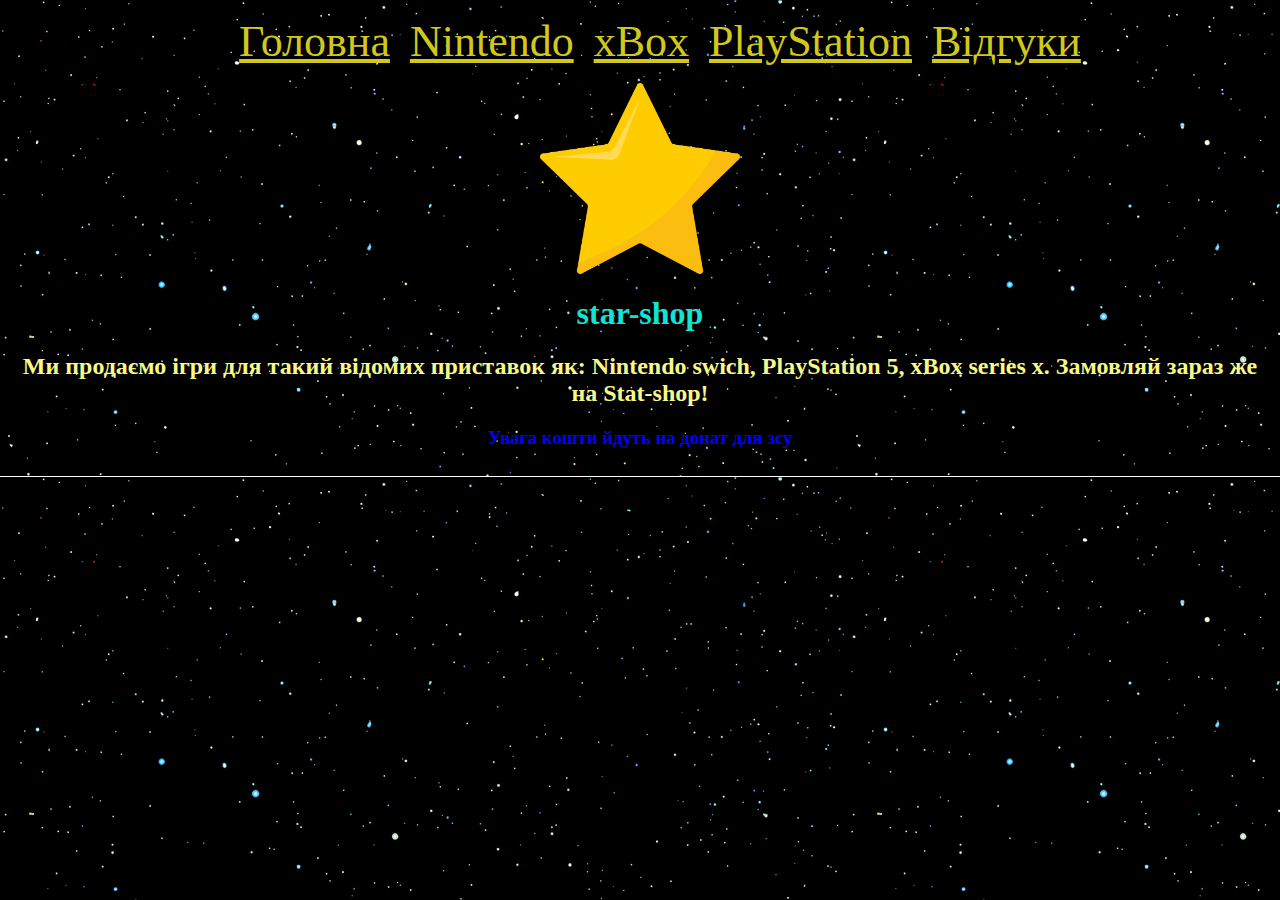
<file: index.html>
<!DOCTYPE html>
<html lang="en">
<head>
    <meta charset="UTF-8">
    <meta http-equiv="X-UA-Compatible" content="IE=edge">
    <meta name="viewport" content="width=device-width, initial-scale=1.0">
    <title>Game-shop-star</title>
    <link rel="stylesheet" href="./style.css">
</head>
<body class="body">
    <header>
        <ol class="pages">
          <li>
            <a href="./index.html" class="page-link">Головна</a>
          </li>
          <li>
            <a href="./Nintendo.html" class="page-link">Nintendo</a>
          </li>
          <li>
            <a href="./xBox.html" class="page-link">xBox</a>
          </li>
          <li>
           <a href="./PlayStation.html" class="page-link">PlayStation</a>
          </li>
          <li>
            <a href="./comment.html" class="page-link">Відгуки</a>
          </li>
        </ol>
      </header>
      <img src="./images/zirka.jpg" alt="" class="logo">
    <h1 class="logo-name">star-shop</h1>
    <h2 class="text">Ми продаємо ігри для такий відомих приставок як:
        Nintendo swich, PlayStation 5, xBox series x. Замовляй зараз же на Stat-shop!</h2>

         <h3 class="UA">Увага кошти йдуть на донат для зсу</h3>
</body>
</html>
</file>
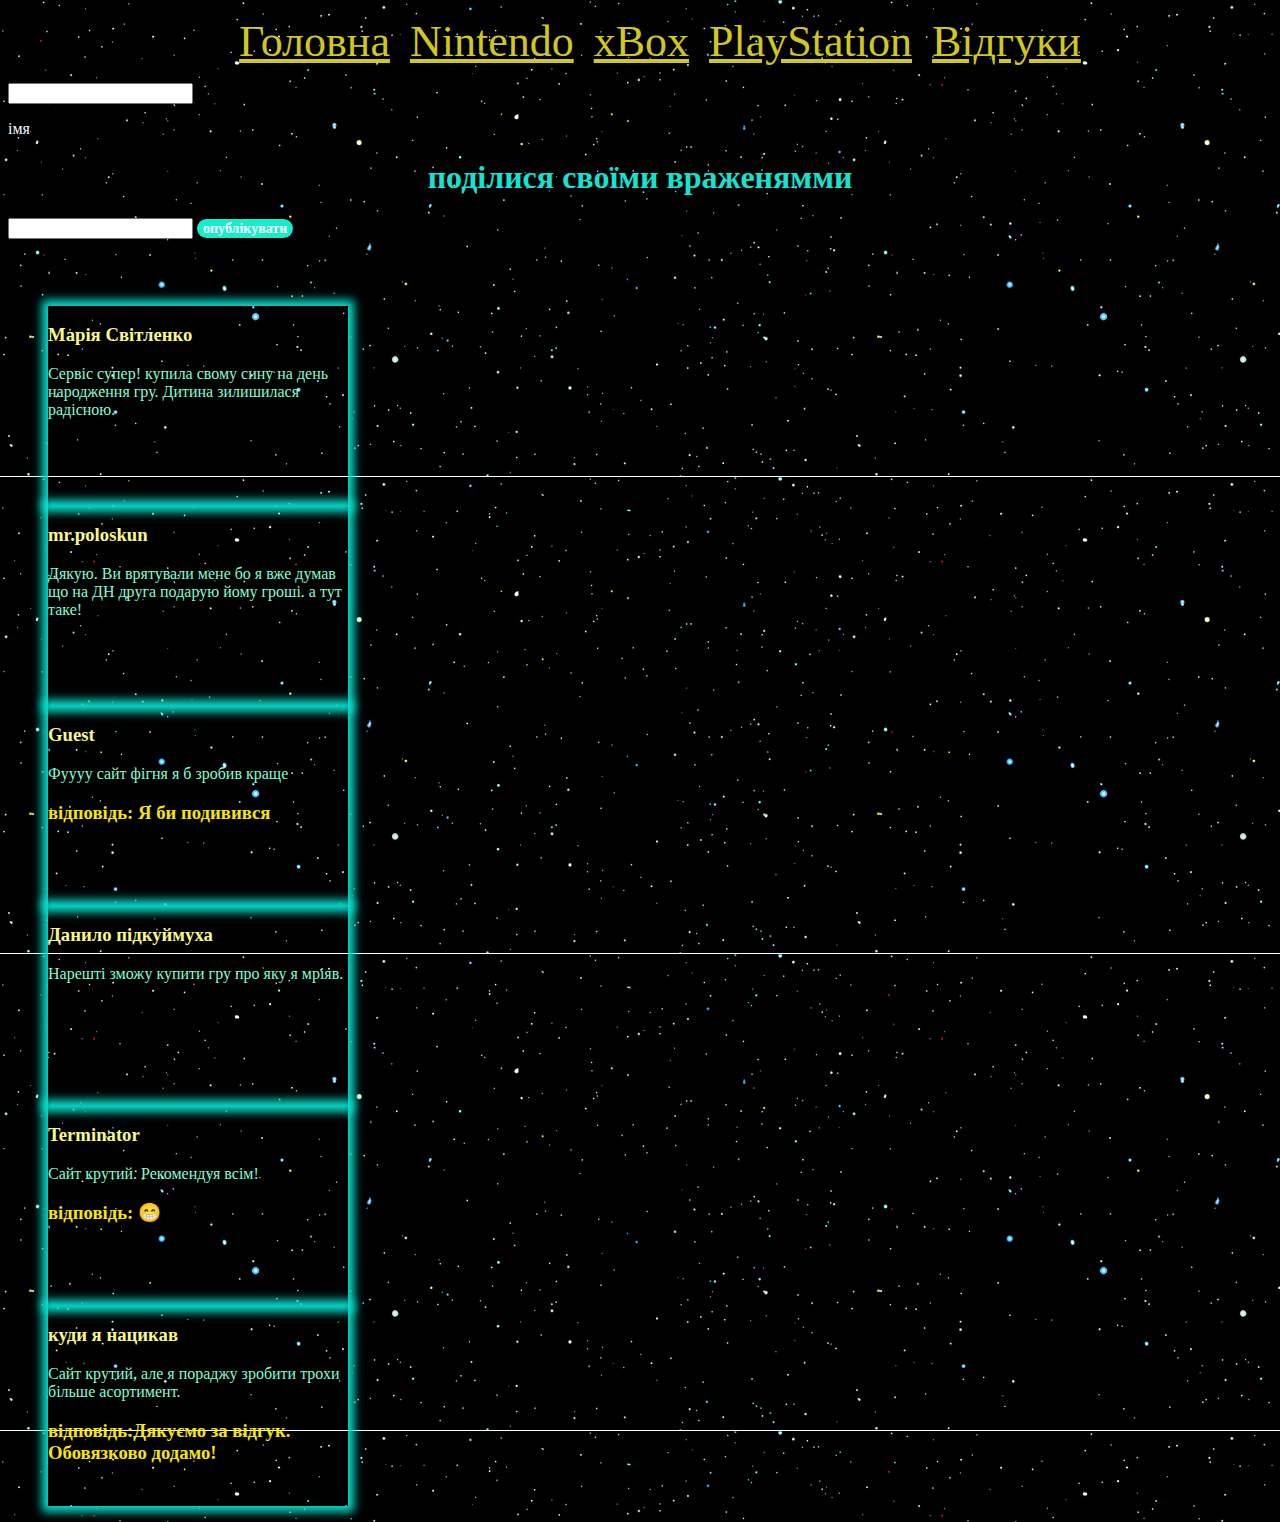
<file: comment.html>
<!DOCTYPE html>
<html lang="en">
<head>
    <meta charset="UTF-8">
    <meta http-equiv="X-UA-Compatible" content="IE=edge">
    <meta name="viewport" content="width=device-width, initial-scale=1.0">
    <title>коментарі</title>
    <link rel="stylesheet" href="./style.css">
</head>
<body class="body">
    <header>
        <ol class="pages">
          <li>
            <a href="./index.html" class="page-link">Головна</a>
          </li>
          <li>
            <a href="./Nintendo.html" class="page-link">Nintendo</a>
          </li>
          <li>
            <a href="./xBox.html" class="page-link">xBox</a>
          </li>
          <li>
           <a href="./PlayStation.html" class="page-link">PlayStation</a>
          </li>
          <li>
            <a href="./comment.html" class="page-link">Відгуки</a>
          </li>
        </ol>
      </header>
      <input type="text"> <p class="name">імя</p>
      <h1 class="logo-name">поділися своїми враженямми</h1>
      <input type="text"> <button class="button">опублікувати</button>
      <h2> коментарі</h2>
      <ul>
         <li class="list-itam">
        <h3  class="person">  Марія Світленко</h3>
        <p class="comment">Сервіс супер! купила свому сину на день народження гру. Дитина зилишилася радісною. </p>
         </li>
         <li class="list-itam">
           <h3 class="person">mr.poloskun</h3>
           <p class="comment">Дякую. Ви врятували мене бо я вже думав що на ДН
            друга подарую йому гроші. а тут таке!</p>
          </li>
         <li class="list-itam">
          <h3 class="person">Guest</h3>
          <p class="comment">Фуууу сайт фігня я б зробив краще</p>
          <h3 class="tag">відповідь: Я би подивився</h3>
         </li>
         <li class="list-itam">
          <h3 class="person">Данило підкуймуха</h3>
          <p class="comment">Нарешті зможу купити гру про яку я мріяв.</p>
         </li>
         <li class="list-itam">
          <h3 class="person">Terminator</h3>
          <p class="comment">Сайт крутий. Рекомендуя всім! </p>
          <h3 class="tag">відповідь: 😁</h3>
         </li>
         <li class="list-itam">
          <h3 class="person">куди я нацикав</h3>
          <p class="comment">Сайт крутий, але я пораджу зробити трохи більше асортимент.</p>
          <h3 class="tag">відповідь:Дякуємо за відгук. Обовязково додамо!</h3>
         </li>




      </ul>

      
    
</body>
</html>
</file>
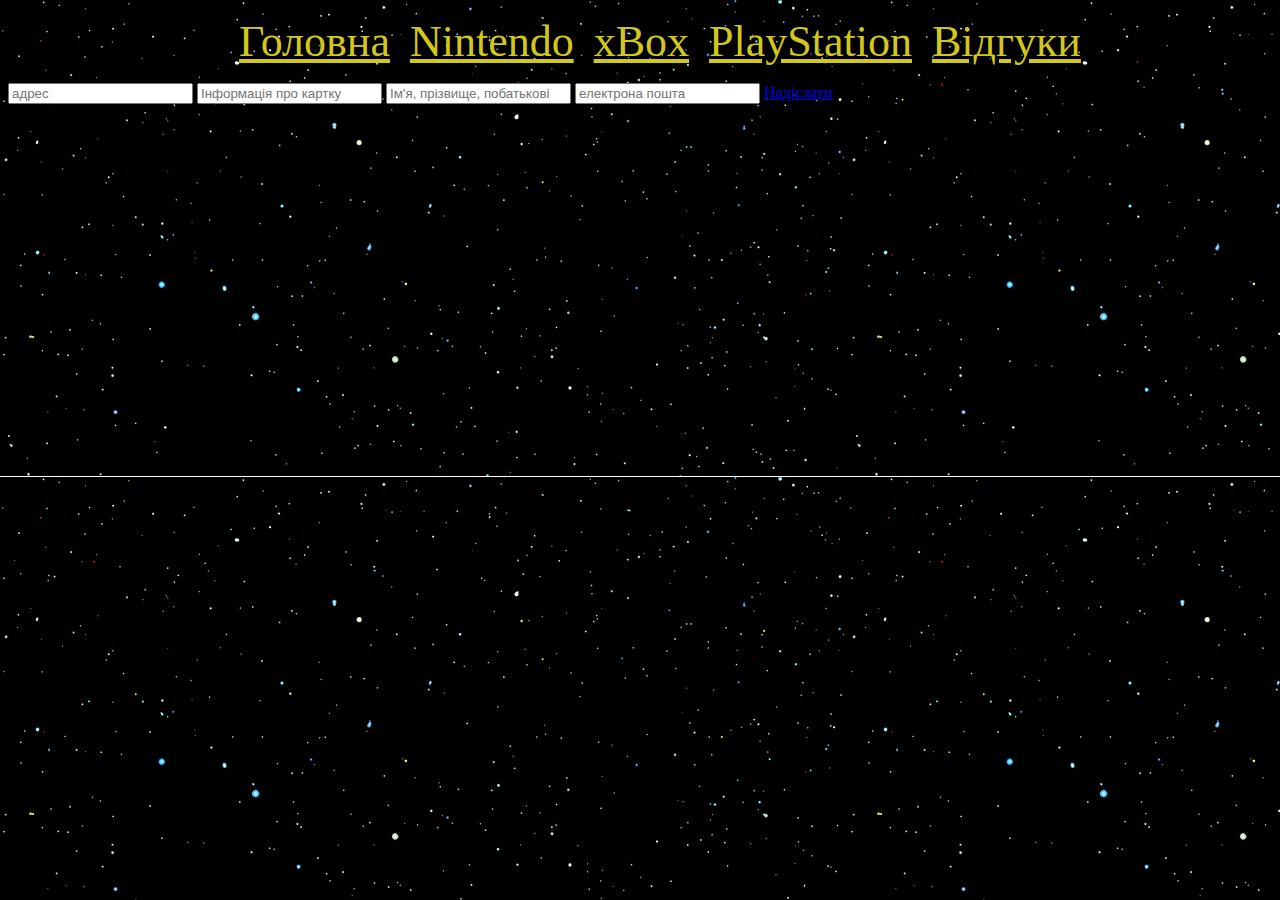
<file: form.html>
<!DOCTYPE html>
<html lang="en">
<head>
    <meta charset="UTF-8">
    <meta http-equiv="X-UA-Compatible" content="IE=edge">
    <meta name="viewport" content="width=device-width, initial-scale=1.0">
    <title>Form</title>
    <link rel="stylesheet" href="./style.css">
</head>
<body class="body">
    <header>
        <ol class="pages">
          <li>
            <a href="./index.html" class="page-link">Головна</a>
          </li>
          <li>
            <a href="./Nintendo.html" class="page-link">Nintendo</a>
          </li>
          <li>
            <a href="./xBox.html" class="page-link">xBox</a>
          </li>
          <li>
           <a href="./PlayStation.html" class="page-link">PlayStation</a>
          </li>
          <li>
            <a href="./comment.html" class="page-link">Відгуки</a>
          </li>
        </ol>
      </header>
      <form>
      <input type="text" class="form" placeholder="адрес"> 
      <input type="text" class="form" placeholder="Інформація про картку">
      <input type="text" class="form" placeholder="Ім'я, прізвище, побатькові">
      <input type="text" class="form" placeholder="електрона пошта">
      <a href="./thank_you.html" class="button">Надіслати</a>
      </form>
</file>
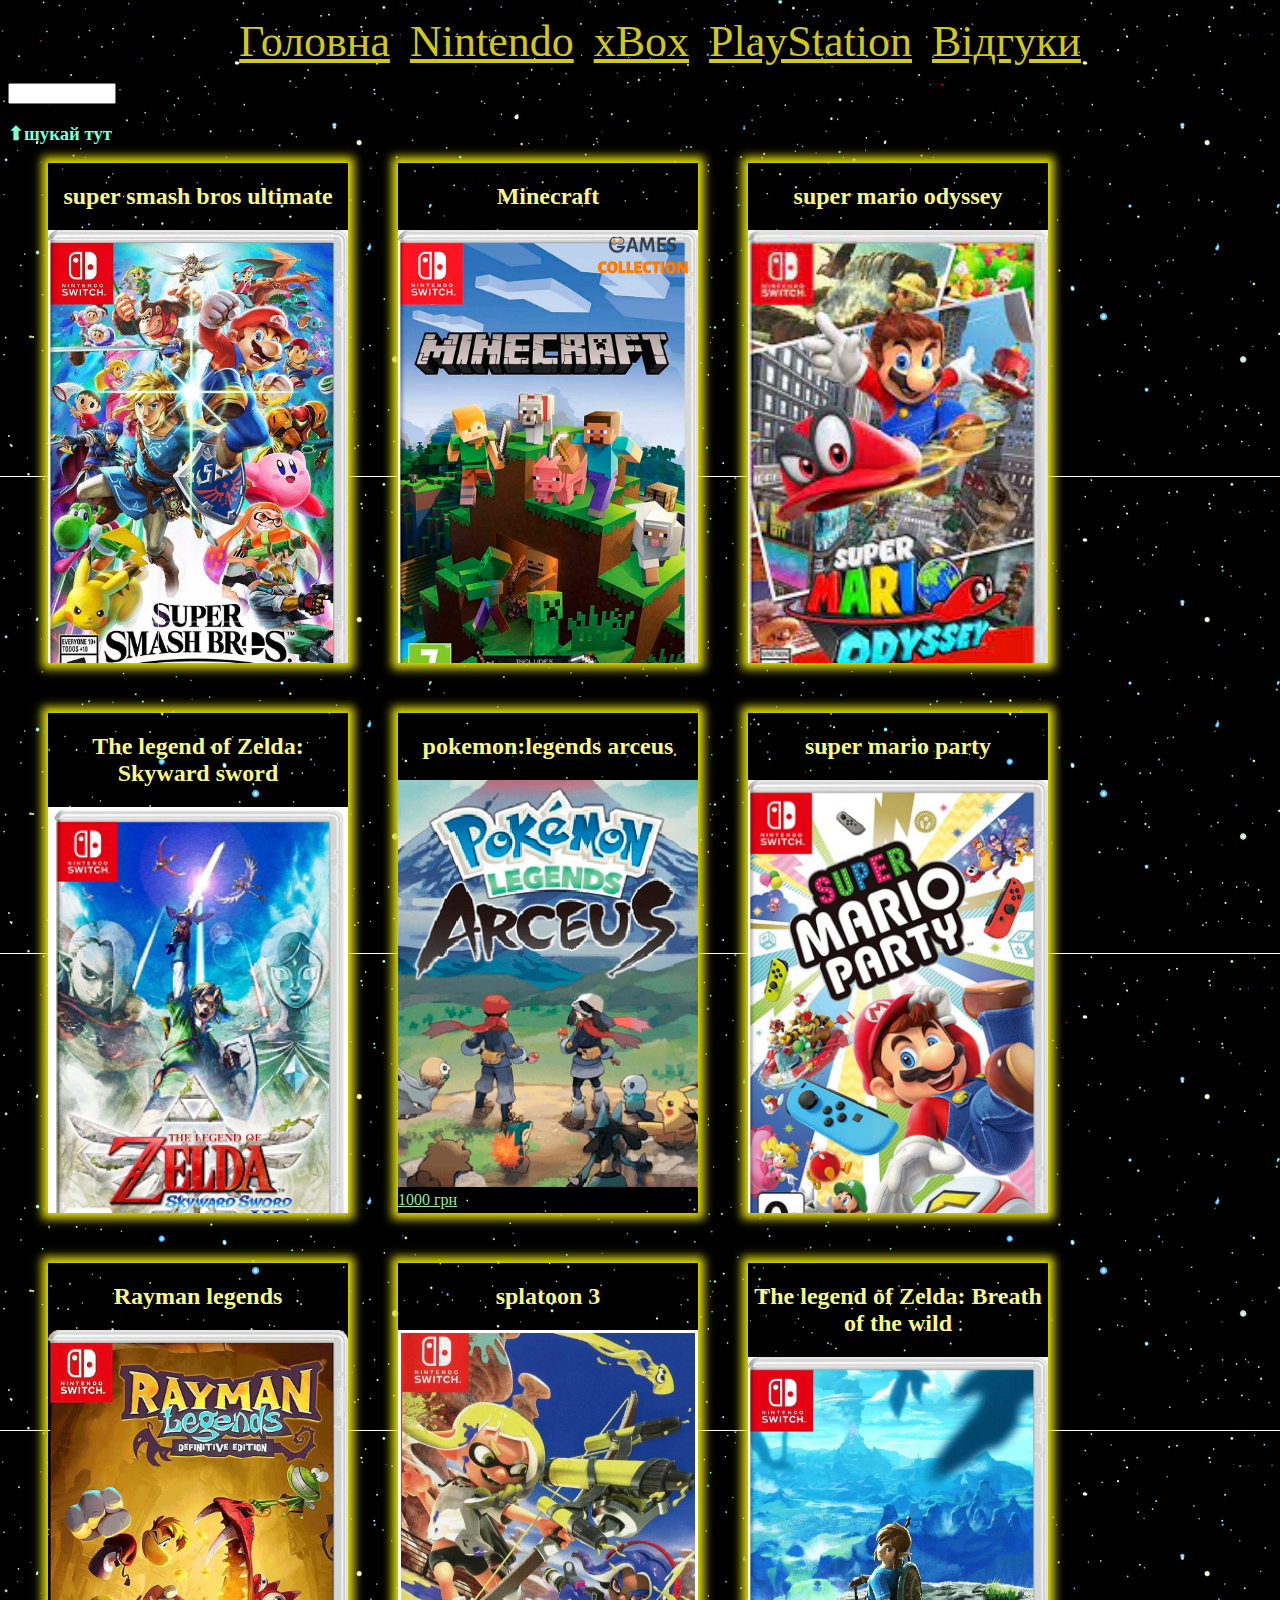
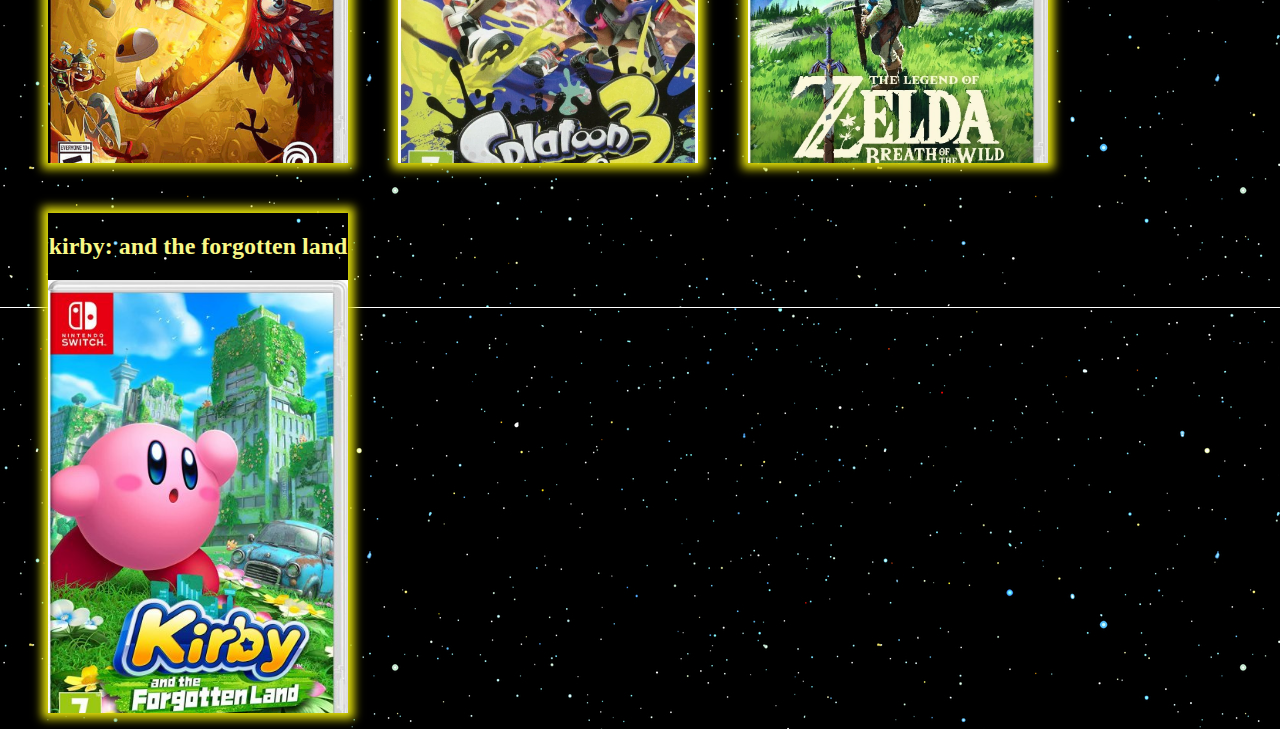
<file: Nintendo.html>
<!DOCTYPE html>
<html lang="en">
<head>
    <meta charset="UTF-8">
    <meta http-equiv="X-UA-Compatible" content="IE=edge">
    <meta name="viewport" content="width=device-width, initial-scale=1.0">
    <title>Nintendo</title>
    <link rel="stylesheet" href="./style.css">
</head>
<body class="body">
    <header>
        <ol class="pages">
          <li>
            <a href="./index.html" class="page-link">Головна</a>
          </li>
          <li>
            <a href="./Nintendo.html" class="page-link">Nintendo</a>
          </li>
          <li>
            <a href="./xBox.html" class="page-link">xBox</a>
          </li>
          <li>
           <a href="./PlayStation.html" class="page-link">PlayStation</a>
          </li>
          <li>
            <a href="./comment.html" class="page-link">Відгуки</a>
          </li>
        </ol>
      </header>
      <input type="text" class="input">
      <h3 class="bill">⬆шукай тут</h3>
      <ul class="list">
        <li class="list-item">
        <h2 class="text">super smash bros ultimate</h2>
        <img src="./images/nintendo-game-1.jpg" alt="">
        <a href="" class="price">1000 грн</a>
        <div class="overlay">
           <a href="./form.html" class="buy">купити</a>
         </div>
        </li>
    <li class="list-item">
    <h2 class="text">Minecraft</h2>
    <img src="./images/nintendo_switch_game2.jpg" alt="">
    <a href="" class="price">950 грн</a>
    <div class="overlay">
       <a href="./form.html" class="buy">купити</a>
     </div>
    </li>
    <li class="list-item">
    <h2 class="text">super mario odyssey</h2>
    <img src="./images/nintendo_game3.jpg" alt="">
    <a href="" class="price">1000 грн</a>
    <div class="overlay">
       <a href="./form.html" class="buy">купити</a>
     </div>
    </li>
    <li class="list-item">
    <h2 class="text">The legend of Zelda: Skyward sword</h2>
    <img src="./images/nintendo_game4.jpg" alt="">
    <a href="" class="price">950 грн</a>
    <div class="overlay">
       <a href="./form.html" class="buy">купити</a>
     </div>
    </li>
    <li class="list-item">
    <h2 class="text">pokemon:legends arceus</h2>
    <img src="./images/nintendo_game5.jpg" alt="">
    <a href="" class="price">1000 грн</a>
    <div class="overlay">
       <a href="./form.html" class="buy">купити</a>
     </div>
    </li>
    <li class="list-item">
    <h2 class="text">super mario party</h2>
    <img src="./images/nintendo_games6.jpg" alt="">
    <a href="" class="price">900 грн</a>
    <div class="overlay">
       <a href="./form.html" class="buy">купити</a>
     </div>
    </li>
    <li class="list-item">
    <h2 class="text">Rayman legends</h2>
    <img src="./images/nintendo-game7.jpg" alt="">
    <a href="" class="price">850 грн</a>
    <div class="overlay">
       <a href="./form.html" class="buy">купити</a>
     </div>
    </li> 
    <li class="list-item">
    <h2 class="text">splatoon 3</h2>
    <img src="./images/nintendo_games8.jpg" alt="">
    <a href="" class="price">960 грн</a>
    <div class="overlay">
       <a href="./form.html" class="buy">купити</a>
     </div>
    </li>
    <li class="list-item">
    <h2 class="text">The legend of Zelda: Breath of the wild</h2>
    <img src="./images/nintendo-game9.jpg" alt="">
    <a href="" class="price">1000 грн</a>
    <div class="overlay">
       <a href="./form.html" class="buy">купити</a>
     </div>
    </li>
    <li class="list-item">
    <h2 class="text">kirby: and the forgotten land</h2>
    <img src="./images/nintendo-game10.jpg" alt="">
   <a href="" class="price">950 грн</a>
   <div class="overlay">
     <a href="./form.html" class="buy">купити</a>
   </div>
    </li>

      </ul>
    
</body>
</html>
</file>
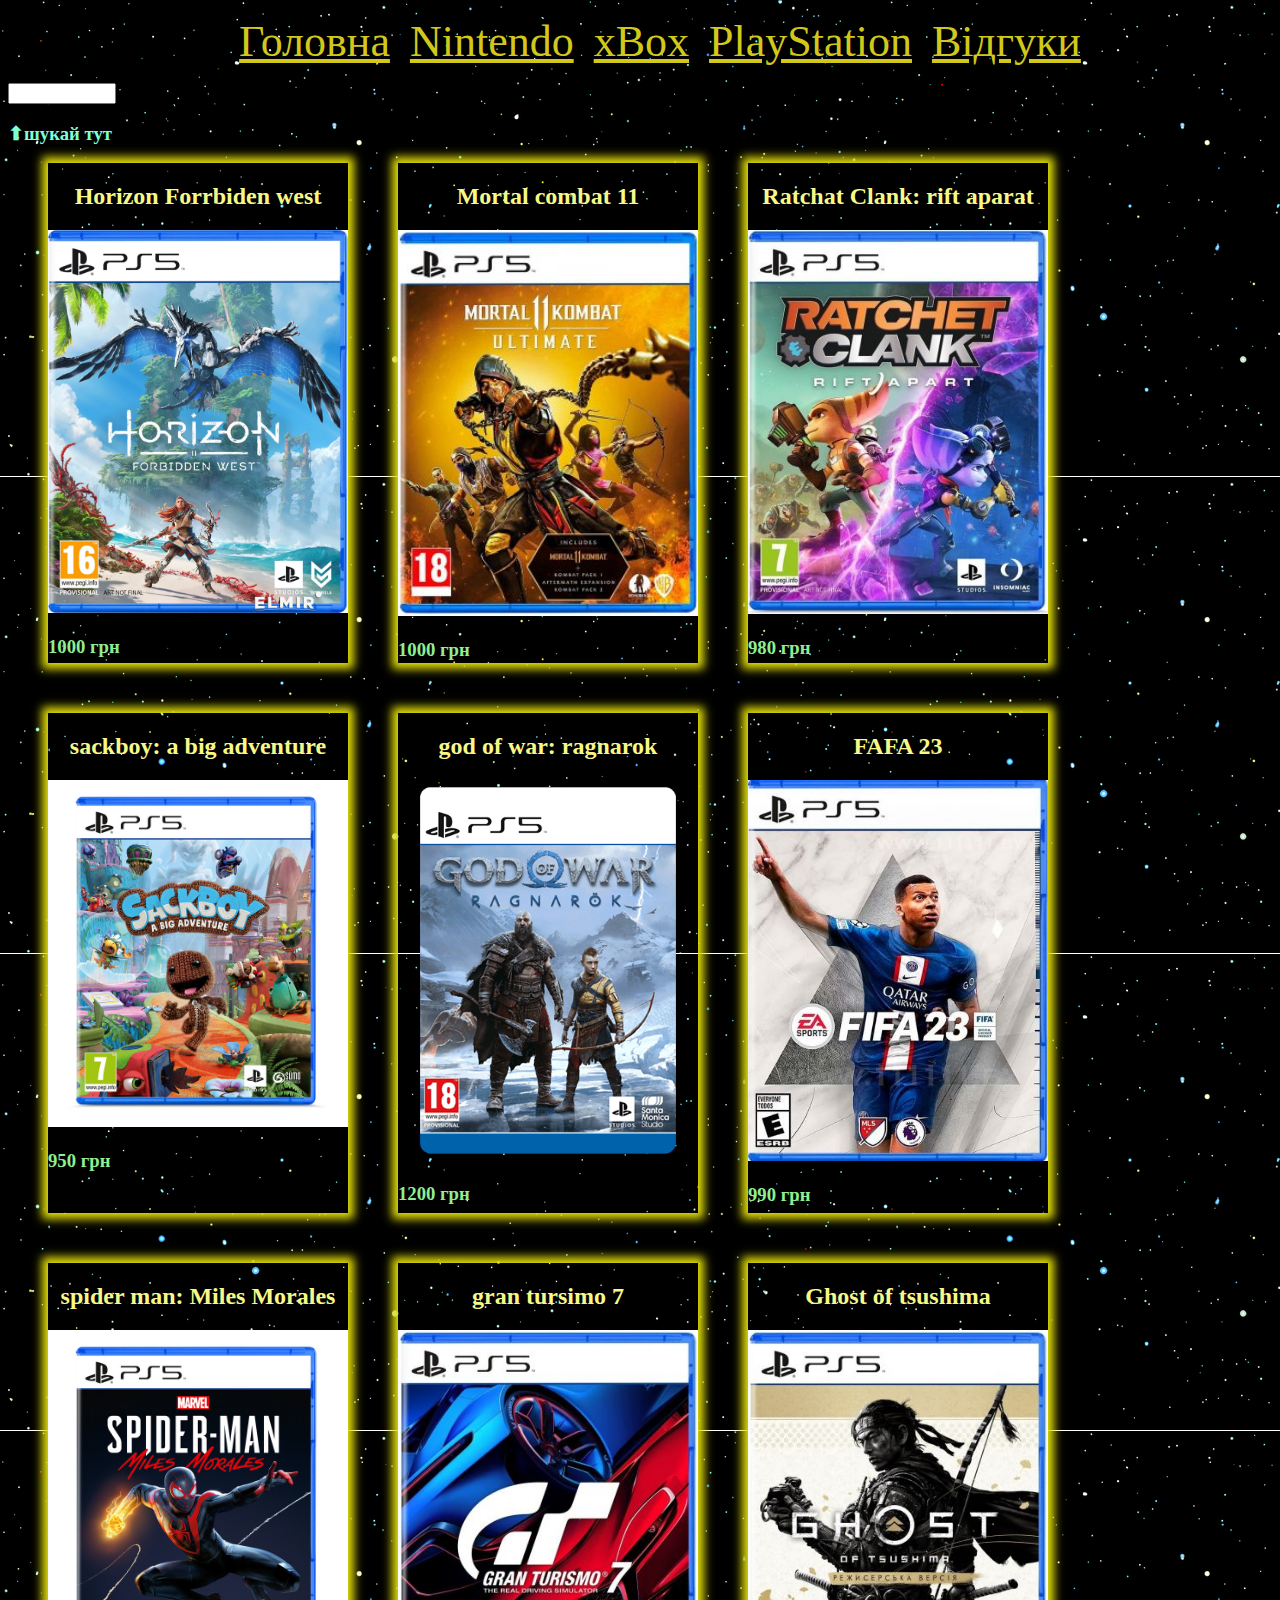
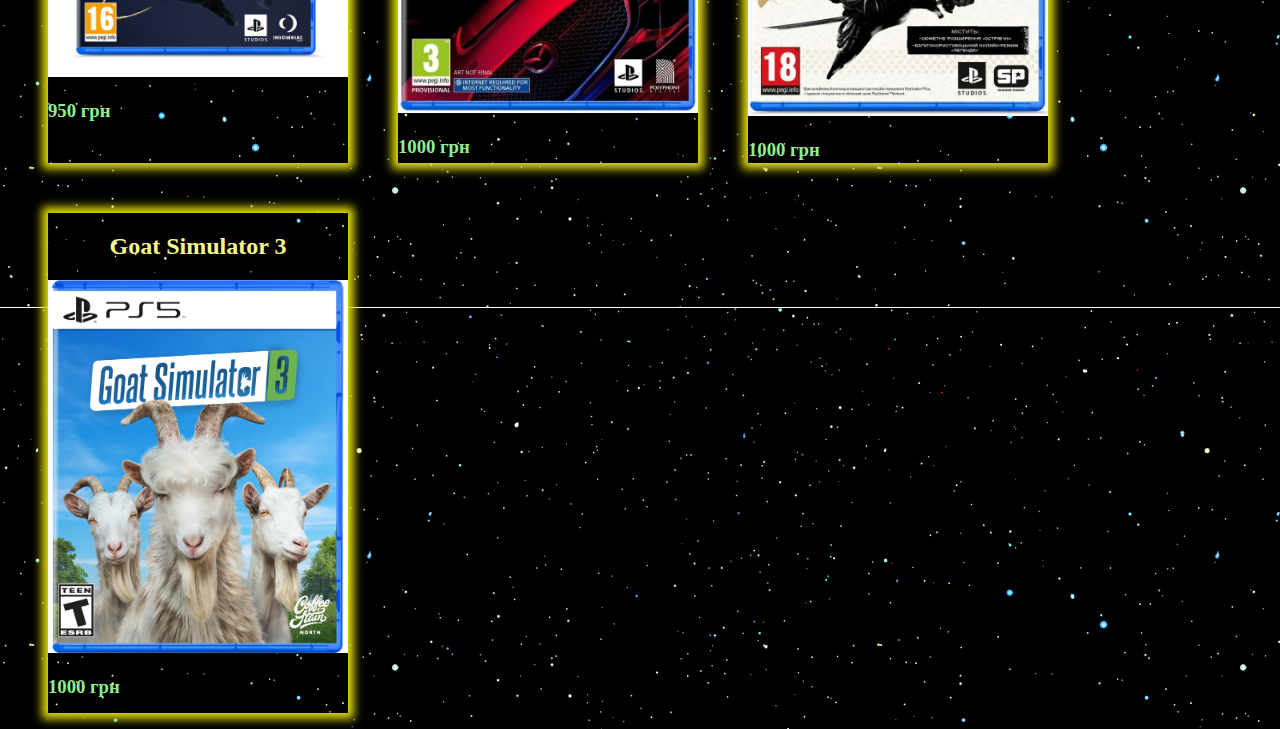
<file: PlayStation.html>
<!DOCTYPE html>
<html lang="en">
<head>
    <meta charset="UTF-8">
    <meta http-equiv="X-UA-Compatible" content="IE=edge">
    <meta name="viewport" content="width=device-width, initial-scale=1.0">
    <title>PlayStation</title>
    <link rel="stylesheet" href="./style.css">
</head>
<body class="body">
    <header>
        <ol class="pages">
          <li>
            <a href="./index.html" class="page-link">Головна</a>
          </li>
          <li>
            <a href="./Nintendo.html" class="page-link">Nintendo</a>
          </li>
          <li>
            <a href="./xBox.html" class="page-link">xBox</a>
          </li>
          <li>
           <a href="./PlayStation.html" class="page-link">PlayStation</a>
          </li>
          <li>
            <a href="./comment.html" class="page-link">Відгуки</a>
          </li>
        </ol>
      </header>
      <input type="text" class="input">
      <h3 class="bill">⬆шукай тут</h3>
      <ul class="list">
        <li class="list-item">
            <h2 class="text">Horizon Forrbiden west</h2>
            <img src="./images/Ps5_1.jpg" alt="">
            <h3 class="price">1000 грн</h3>
            <div class="overlay">
               <a href="./form.html" class="buy">купити</a>
             </div>
            </li>
            <li class="list-item">
            <h2 class="text">Mortal combat 11</h2>
            <img src="./images/Ps5_2.jpg" alt="">
            <h3 class="price">1000 грн</h3>
            <div class="overlay">
               <a href="./form.html" class="buy">купити</a>
             </div>
            </li>
            <li class="list-item">
            <h2 class="text">Ratchat Clank: rift aparat</h2>
            <img src="./images/Ps5_3.jpg" alt="">
            <h3 class="price">980 грн</h3>
            <div class="overlay">
               <a href="./form.html" class="buy">купити</a>
             </div>
            </li>
            <li class="list-item">
            <h2 class="text">sackboy: a big adventure</h2>
            <img src="./images/Ps5_4.jpg" alt="">
            <h3 class="price"> 950 грн</h3>
            <div class="overlay">
               <a href="./form.html" class="buy">купити</a>
             </div>
            </li>
            <li class="list-item">
            <h2 class="text"> god of war: ragnarok </h2>
            <img src="./images/Ps5_5.jpg" alt="">
            <h3 class="price">1200 грн</h3>
            <div class="overlay">
               <a href="./form.html" class="buy">купити</a>
             </div>
            </li>
            <li class="list-item">
            <h2 class="text">FAFA 23</h2>
            <img src="./images/Ps5_6.jpg" alt="">
            <h3 class="price"> 990 грн</h3>
            <div class="overlay">
               <a href="./form.html" class="buy">купити</a>
             </div>
            </li> 
            <li class="list-item">
            <h2 class="text">spider man: Miles Morales </h2>
            <img src="./images/Ps5_7.jpg" alt="">
            <h3 class="price">950 грн</h3>
            <div class="overlay">
               <a href="./form.html" class="buy">купити</a>
             </div>
            </li>
            <li class="list-item">
            <h2 class="text">gran tursimo 7</h2>
            <img src="./images/Ps5_8.jpg" alt="">
            <h3 class="price"> 1000 грн</h3>
            <div class="overlay">
               <a href="./form.html" class="buy">купити</a>
             </div>
            </li>
             <li class="list-item">
            <h2 class="text">Ghost of tsushima</h2>
            <img src="./images/Ps5_9.jpg" alt="">
            <h3 class="price">1000 грн</h3>
            <div class="overlay">
               <a href="./form.html" class="buy">купити</a>
             </div>
            </li>
            <li class="list-item">
            <h2 class="text"> Goat Simulator 3</h2>
            <img src="./images/Ps5_10.jpg" alt="">
            <h3 class="price">1000 грн</h3>
            <div class="overlay">
              <a href="./form.html" class="buy">купити</a>
             </div>
            </li>

      </ul>
    
</body>
</html>
</file>
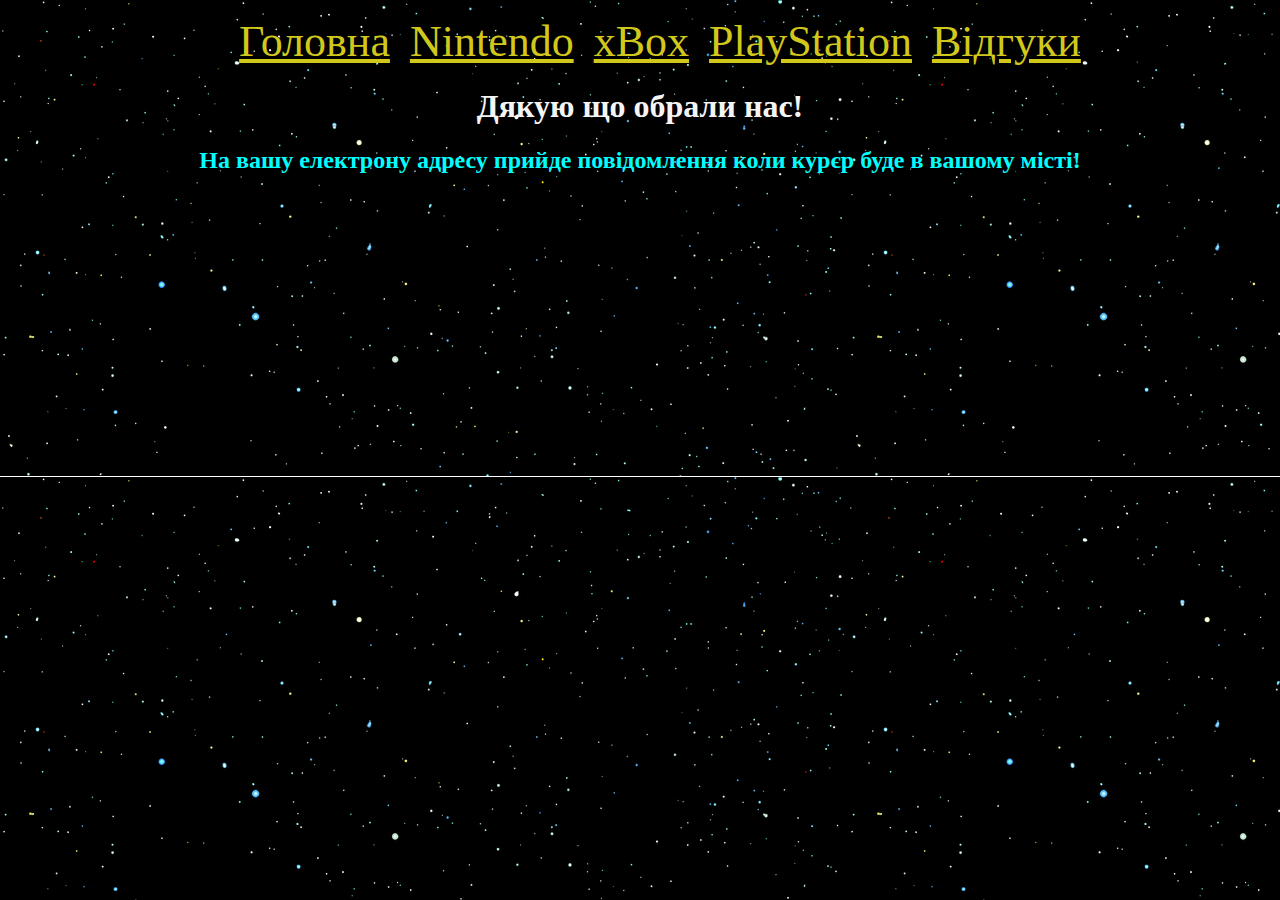
<file: thank_you.html>
<!DOCTYPE html>
<html lang="en">
<head>
    <meta charset="UTF-8">
    <meta http-equiv="X-UA-Compatible" content="IE=edge">
    <meta name="viewport" content="width=device-width, initial-scale=1.0">
    <title>form</title>
    <link rel="stylesheet" href="./style.css">
</head>
<body class="body">
    <header>
        <ol class="pages">
          <li>
            <a href="./index.html" class="page-link">Головна</a>
          </li>
          <li>
            <a href="./Nintendo.html" class="page-link">Nintendo</a>
          </li>
          <li>
            <a href="./xBox.html" class="page-link">xBox</a>
          </li>
          <li>
           <a href="./PlayStation.html" class="page-link">PlayStation</a>
          </li>
          <li>
            <a href="./comment.html" class="page-link">Відгуки</a>
          </li>
        </ol>
      </header>
      <h1 class="thx">Дякую що обрали нас!</h1>
      <h2 class="vanil">На вашу електрону адресу прийде повідомлення коли курєр буде в вашому місті!</h2>
</file>
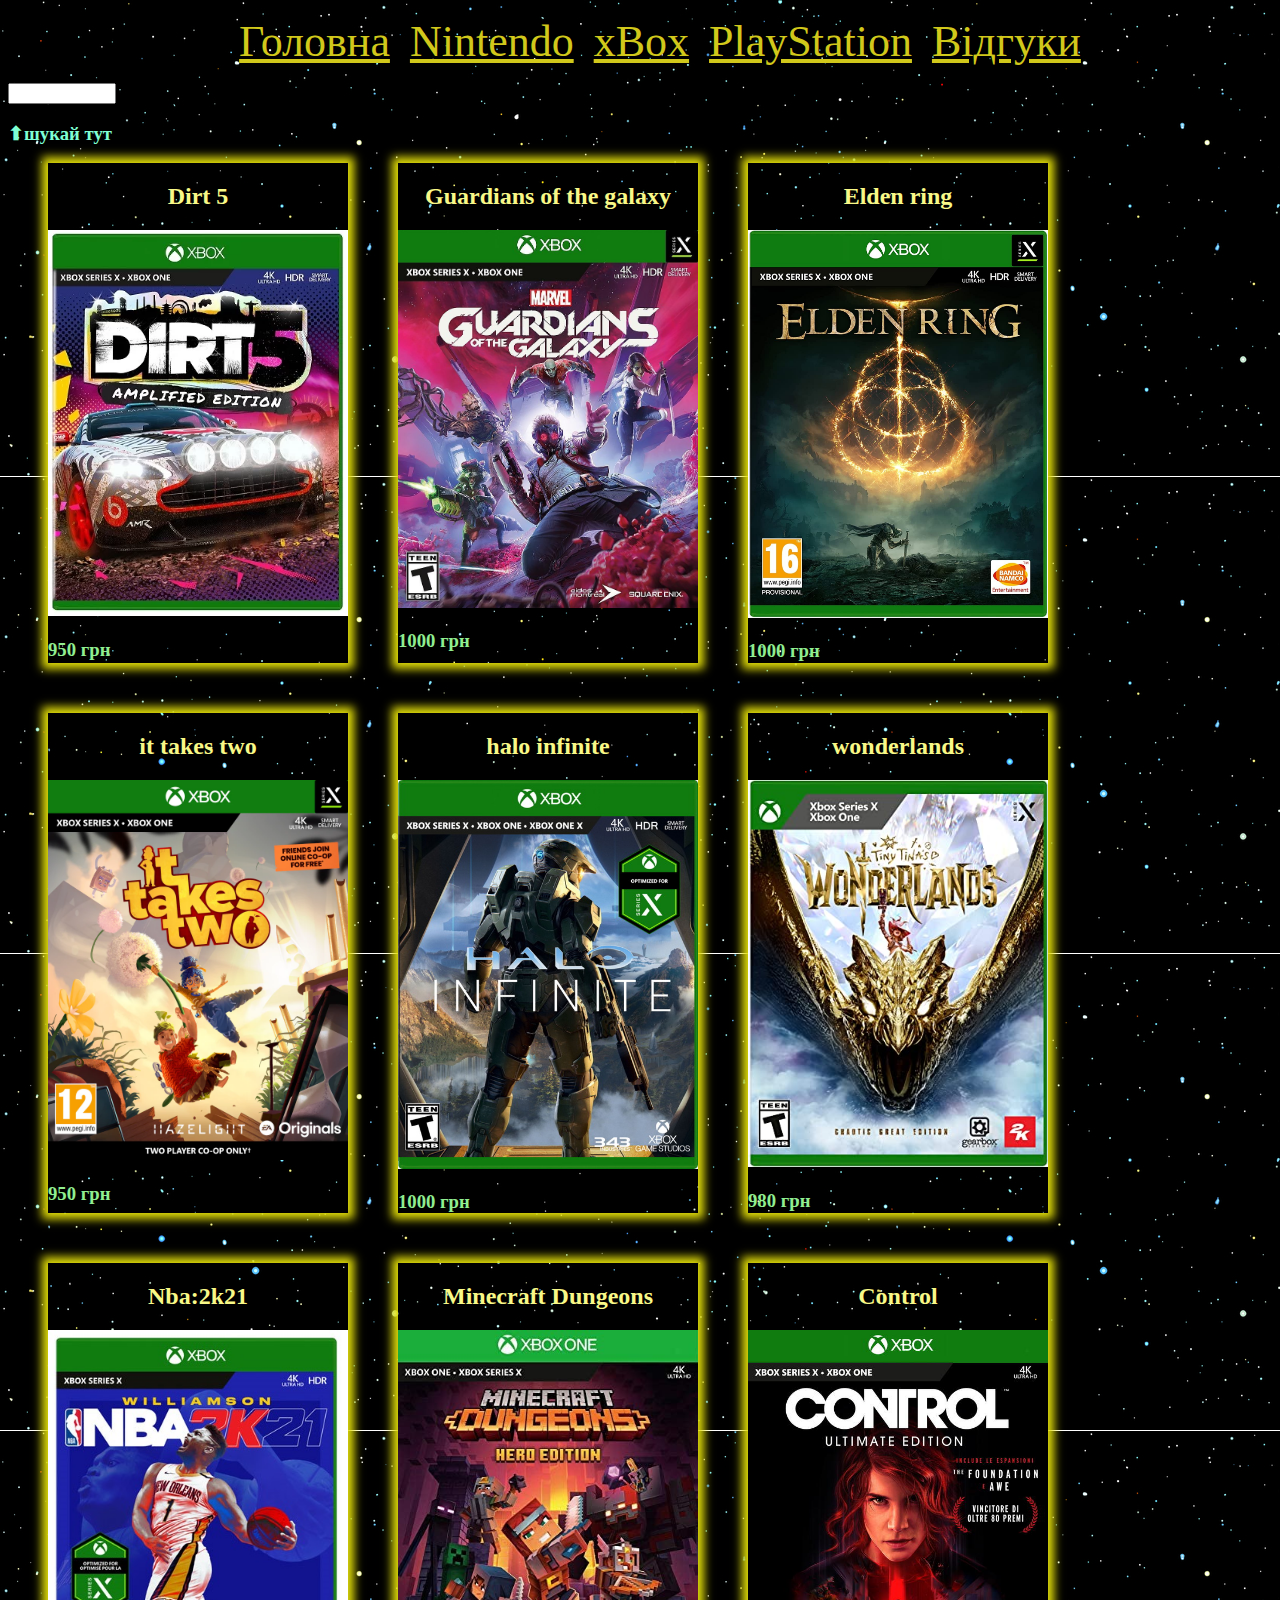
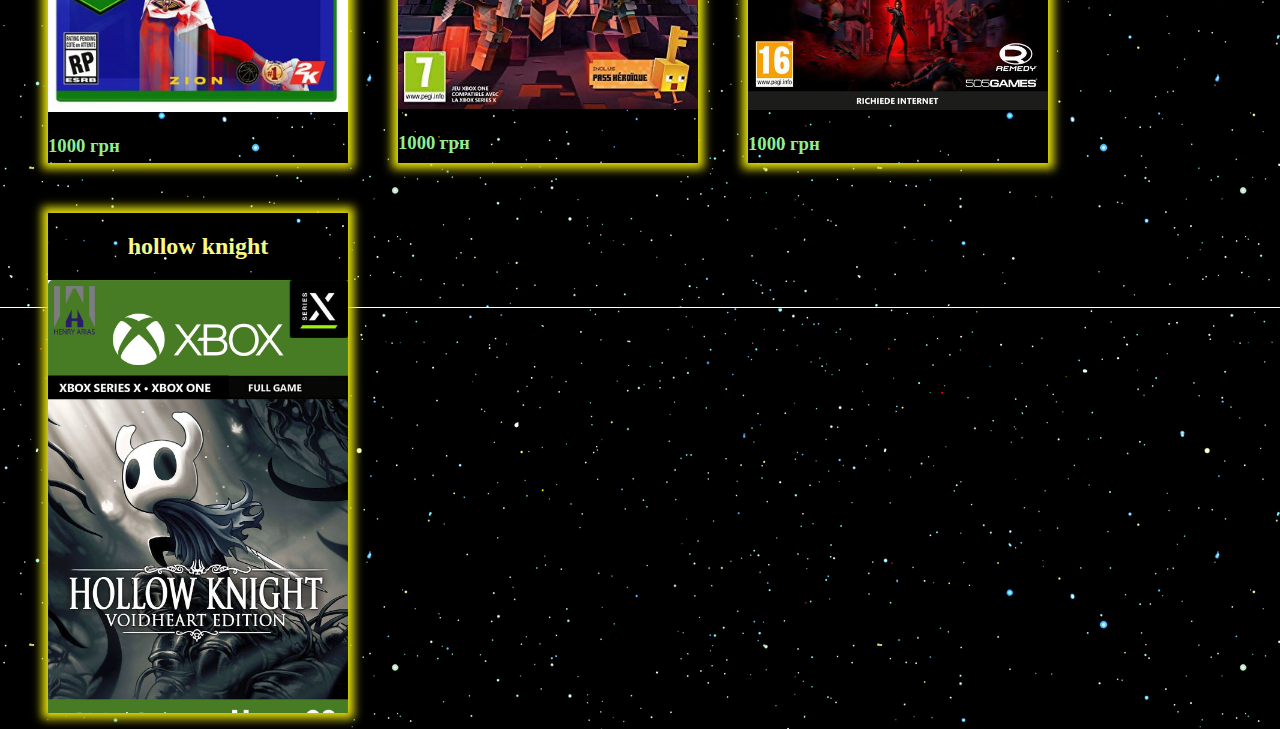
<file: xBox.html>
<!DOCTYPE html>
<html lang="en">
<head>
    <meta charset="UTF-8">
    <meta http-equiv="X-UA-Compatible" content="IE=edge">
    <meta name="viewport" content="width=device-width, initial-scale=1.0">
    <title>xBox</title>
    <link rel="stylesheet" href="./style.css">
</head>
<body class="body">
    <header>
        <ol class="pages">
          <li>
            <a href="./index.html" class="page-link">Головна</a>
          </li>
          <li>
            <a href="./Nintendo.html" class="page-link">Nintendo</a>
          </li>
          <li>
            <a href="./xBox.html" class="page-link">xBox</a>
          </li>
          <li>
           <a href="./PlayStation.html" class="page-link">PlayStation</a>
          </li>
          <li>
            <a href="./comment.html" class="page-link">Відгуки</a>
          </li>
        </ol>
      </header>
      <input type="text" class="input">
      <h3 class="bill">⬆шукай тут</h3>
      <ul class="list">
        <li class="list-item">
            <h2 class="text"> Dirt 5</h2>
            <img src="./images/xbox1.jpg" alt="">
            <h3 class="price">950 грн</h3>
            <div class="overlay">
               <a href="./form.html" class="buy">купити</a>
             </div>
            </li>
            <li class="list-item">
            <h2 class="text">Guardians of the galaxy</h2>
            <img src="./images/xbox2.jpg" alt="">
            <h3 class="price">1000 грн</h3>
            <div class="overlay">
               <a href="./form.html" class="buy">купити</a>
             </div>
            </li>
            <li class="list-item">
            <h2 class="text">Elden ring</h2>
            <img src="./images/xbox3.jpg" alt="">
            <h3 class="price">1000 грн</h3>
            <div class="overlay">
               <a href="./form.html" class="buy">купити</a>
             </div>
            </li>
            <li class="list-item">
            <h2 class="text"> it takes two</h2>
            <img src="./images/xbox4.jpg" alt="">
            <h3 class="price">950 грн</h3>
            <div class="overlay">
               <a href="./form.html" class="buy">купити</a>
             </div>
            </li>
            <li class="list-item">
            <h2 class="text">halo infinite</h2>
            <img src="./images/xbox5.jpg" alt="">
            <h3 class="price">1000 грн</h3>
            <div class="overlay">
               <a href="./form.html" class="buy">купити</a>
             </div>
            </li>
            <li class="list-item">
            <h2 class="text">wonderlands</h2>
            <img src="./images/xbox6.jpg" alt="">
            <h3 class="price">980 грн</h3>
            <div class="overlay">
               <a href="./form.html" class="buy">купити</a>
             </div>
            </li> 
            <li class="list-item">
            <h2 class="text">Nba:2k21</h2>
            <img src="./images/xbox8.jpg" alt="">
            <h3 class="price">1000 грн</h3>
            <div class="overlay">
               <a href="./form.html" class="buy">купити</a>
             </div>
            </li>
            <li class="list-item">
            <h2 class="text">Minecraft Dungeons</h2>
            <img src="./images/xbox9.jpg" alt="">
            <h3 class="price">1000 грн</h3>
            <div class="overlay">
               <a href="./form.html" class="buy">купити</a>
             </div>
            </li>
             <li class="list-item">
            <h2 class="text">Control</h2>
            <img src="./images/xbox7.jpg" alt="">
            <h3 class="price">1000 грн</h3>
            <div class="overlay">
               <a href="./form.html" class="buy">купити</a>
             </div>
            </li>
            <li class="list-item">
            <h2 class="text">hollow knight</h2>
            <img src="./images/xbox10.jpg" alt="">
            <h3 class="price" >800 грн</h3> 
            <div class="overlay" >
               <a href="./form.html" class="buy">купити</a>
             </div>
            </li>

      </ul>
    
</body>
</html>
</file>
<file: style.css>
.logo{
    width: 200px;
    display: block;
    margin-left: auto;
    margin-right: auto;
}

.logo-name{

        color: rgb(19, 227, 210);
        text-align: center;


}

.body{
 background-image: url(./images/cosmos.jpg) ;

}

.header {
    background-image: radial-gradient( ellipse at center, rgb(0, 0, 0), rgb(19, 30, 31));
    height: 100px;
}

.pages {
    display: flex;
    justify-content: center;
    gap: 20px;
    list-style: none;
}

.page-link {
    font-size: 44px;
    color: rgb(209, 200, 27);
    transition: all 1s;
    display: block;
    
}

.text{
    color: rgb(248, 248, 135);
    text-align: center;
}

.list {
    display: flex;
    flex-wrap: wrap;
    gap: 50px;
    list-style: none;
    

}

.list-item{
    border-radius: auto ;
    box-shadow: 0px 0px 9px 6px rgb(226, 222, 9); 
        width: 300px;
        height: 500px;
        overflow: scroll;
        position: relative;
       transition: all 1s; 
       
    }

    img {
        width: 100%;
    }

    .price{
        color: lightgreen;
    }

    .input{
      width: 100px;

    }

    .bill{
     color: aquamarine;

    }

    .overlay {
        background-color: rgb(0, 255, 68);
        width: 100%;
        height: 100%;
        position: absolute;
        top:0;
        left: 0;
        opacity: 0;
        
    }
    
    .list-item:hover {
        box-shadow:  0px 0px 8px 5px rgb(0, 255, 191); 
 transform: scale(1.05);
    }

    button{
        font-family: 'Montserrat';
        font-style: normal;
        font-weight: 700;
        font-size: 14px;
        line-height: 17px;
        background: #14eecd;

font-family: 'Montserrat';
font-style: normal;
font-weight: 700;
font-size: 14px;
line-height: 17px;
border: none;
border-radius: 30px;
text-align: center;

color: #FFFFFF;

    }

     .comment{
      color: aquamarine;
      width: auto;

     }

      .UA{
       color: blue;
       text-align: center;

      }

      .person{
        color: rgb(248, 248, 135);
      }

      .tag{

        color: rgb(248, 228, 7);
        text-align: left;
      }

      .name{
color: azure;

      }

      .list-itam{
        border-radius: auto ;
        box-shadow: 0px 0px 9px 6px rgb(9, 226, 208); 
            width: 300px;
            height: 200px;
            overflow: scroll;
            position: relative;
           transition: all 1s; 
           

      }

      .list-item:hover .overlay{

        background-color: rgb(1, 217, 255);
        width: 100%;
        height: 100%;
        position: absolute;
        top: 0;
        left: 0;
        opacity:0.5;
        
    }

    .overlay{
        text-align: center;
        color: rgb(19, 30, 31);
        display: flex;
        justify-content:center;
        align-items:center;

    }

    .buy{
   size: 500px;

    }

.thx{
color: whitesmoke;
text-align: center;


}

.vanil{
    color: aqua;
    text-align: center;
}
</file>
